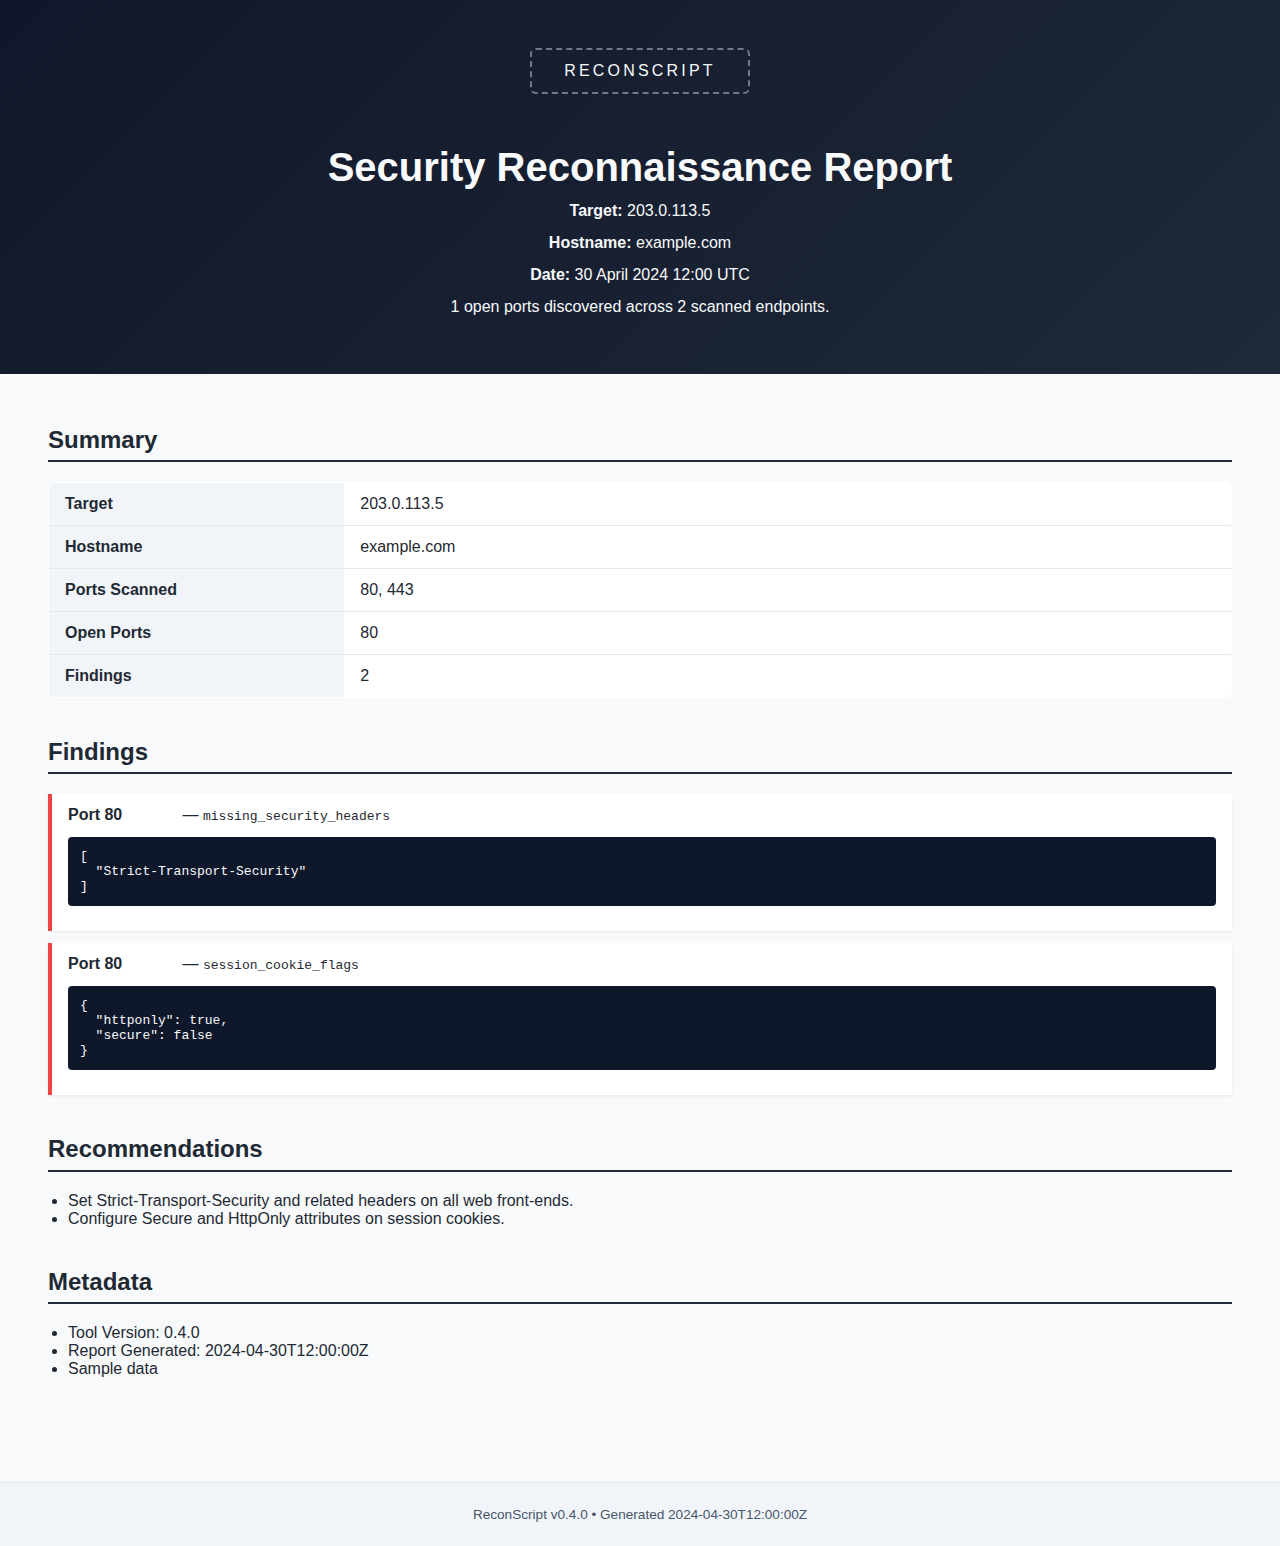
<file: examples/sample_report.html>
<!DOCTYPE html>
<html lang="en">
<head>
  <meta charset="utf-8">
  <title>ReconScript Report — 203.0.113.5</title>
  <style>
    :root {
      color-scheme: light dark;
      font-family: 'Liberation Sans', Arial, sans-serif;
    }
    body {
      margin: 0;
      padding: 0;
      background: #f8f9fb;
      color: #1f2933;
    }
    header.cover {
      background: linear-gradient(135deg, #10172a, #1f2937);
      color: #f8fafc;
      padding: 48px;
      text-align: center;
      page-break-after: always;
    }
    header.cover h1 {
      margin-bottom: 0.5rem;
      font-size: 2.5rem;
    }
    header.cover .logo-placeholder {
      border: 2px dashed rgba(255, 255, 255, 0.4);
      display: inline-block;
      padding: 12px 32px;
      border-radius: 6px;
      margin-bottom: 24px;
      letter-spacing: 0.2rem;
      text-transform: uppercase;
    }
    header.cover p {
      margin: 0.4rem auto;
      max-width: 720px;
      line-height: 1.6;
    }
    main {
      padding: 32px 48px 64px;
    }
    section {
      margin-bottom: 40px;
    }
    h2 {
      border-bottom: 2px solid #1f2937;
      padding-bottom: 0.4rem;
    }
    table.summary {
      width: 100%;
      border-collapse: collapse;
      margin-top: 16px;
      background: #ffffff;
      border: 1px solid #cbd5f5;
      border-radius: 6px;
      overflow: hidden;
    }
    table.summary th,
    table.summary td {
      padding: 12px 16px;
      text-align: left;
      border-bottom: 1px solid #e2e8f0;
    }
    table.summary th {
      width: 25%;
      background: #f1f5f9;
      font-weight: 600;
    }
    ul.findings {
      list-style: none;
      padding-left: 0;
    }
    ul.findings li {
      background: #ffffff;
      border-left: 4px solid #ef4444;
      padding: 12px 16px;
      margin-bottom: 12px;
      box-shadow: 0 1px 2px rgba(15, 23, 42, 0.08);
    }
    ul.findings li strong {
      display: inline-block;
      min-width: 110px;
    }
    ul.findings li pre {
      background: #0f172a;
      color: #f8fafc;
      padding: 12px;
      overflow-x: auto;
      border-radius: 4px;
    }
    ul {
      padding-left: 20px;
    }
    footer {
      text-align: center;
      padding: 24px;
      font-size: 0.85rem;
      color: #475569;
      border-top: 1px solid #e2e8f0;
      background: #f1f5f9;
    }
  </style>
</head>
<body>
  <header class="cover">
    <div class="logo-placeholder">ReconScript</div>
    <h1>Security Reconnaissance Report</h1>
    <p><strong>Target:</strong> 203.0.113.5</p>
    <p><strong>Hostname:</strong> example.com</p>
    <p><strong>Date:</strong> 30 April 2024 12:00 UTC</p>
    <p>1 open ports discovered across 2 scanned endpoints.</p>
  </header>
  <main>
    <section id="summary">
      <h2>Summary</h2>
      <table class="summary">
        <tbody>
          <tr><th>Target</th><td>203.0.113.5</td></tr>
<tr><th>Hostname</th><td>example.com</td></tr>
<tr><th>Ports Scanned</th><td>80, 443</td></tr>
<tr><th>Open Ports</th><td>80</td></tr>
<tr><th>Findings</th><td>2</td></tr>
        </tbody>
      </table>
    </section>
    <section id="findings">
      <h2>Findings</h2>
      <ul class="findings">
<li>
              <strong>Port 80</strong> — <code>missing_security_headers</code>
              <pre>[
  &quot;Strict-Transport-Security&quot;
]</pre>
            </li>
<li>
              <strong>Port 80</strong> — <code>session_cookie_flags</code>
              <pre>{
  &quot;httponly&quot;: true,
  &quot;secure&quot;: false
}</pre>
            </li>
</ul>
    </section>
    <section id="recommendations">
      <h2>Recommendations</h2>
      <ul>
  <li>Set Strict-Transport-Security and related headers on all web front-ends.</li>
  <li>Configure Secure and HttpOnly attributes on session cookies.</li>
</ul>
    </section>
    <section id="metadata">
      <h2>Metadata</h2>
      <ul class="metadata">
  <li>Tool Version: 0.4.0</li>
  <li>Report Generated: 2024-04-30T12:00:00Z</li>
  <li>Sample data</li>
</ul>
    </section>
  </main>
  <footer>
    ReconScript v0.4.0 • Generated 2024-04-30T12:00:00Z
  </footer>
</body>
</html>
</file>
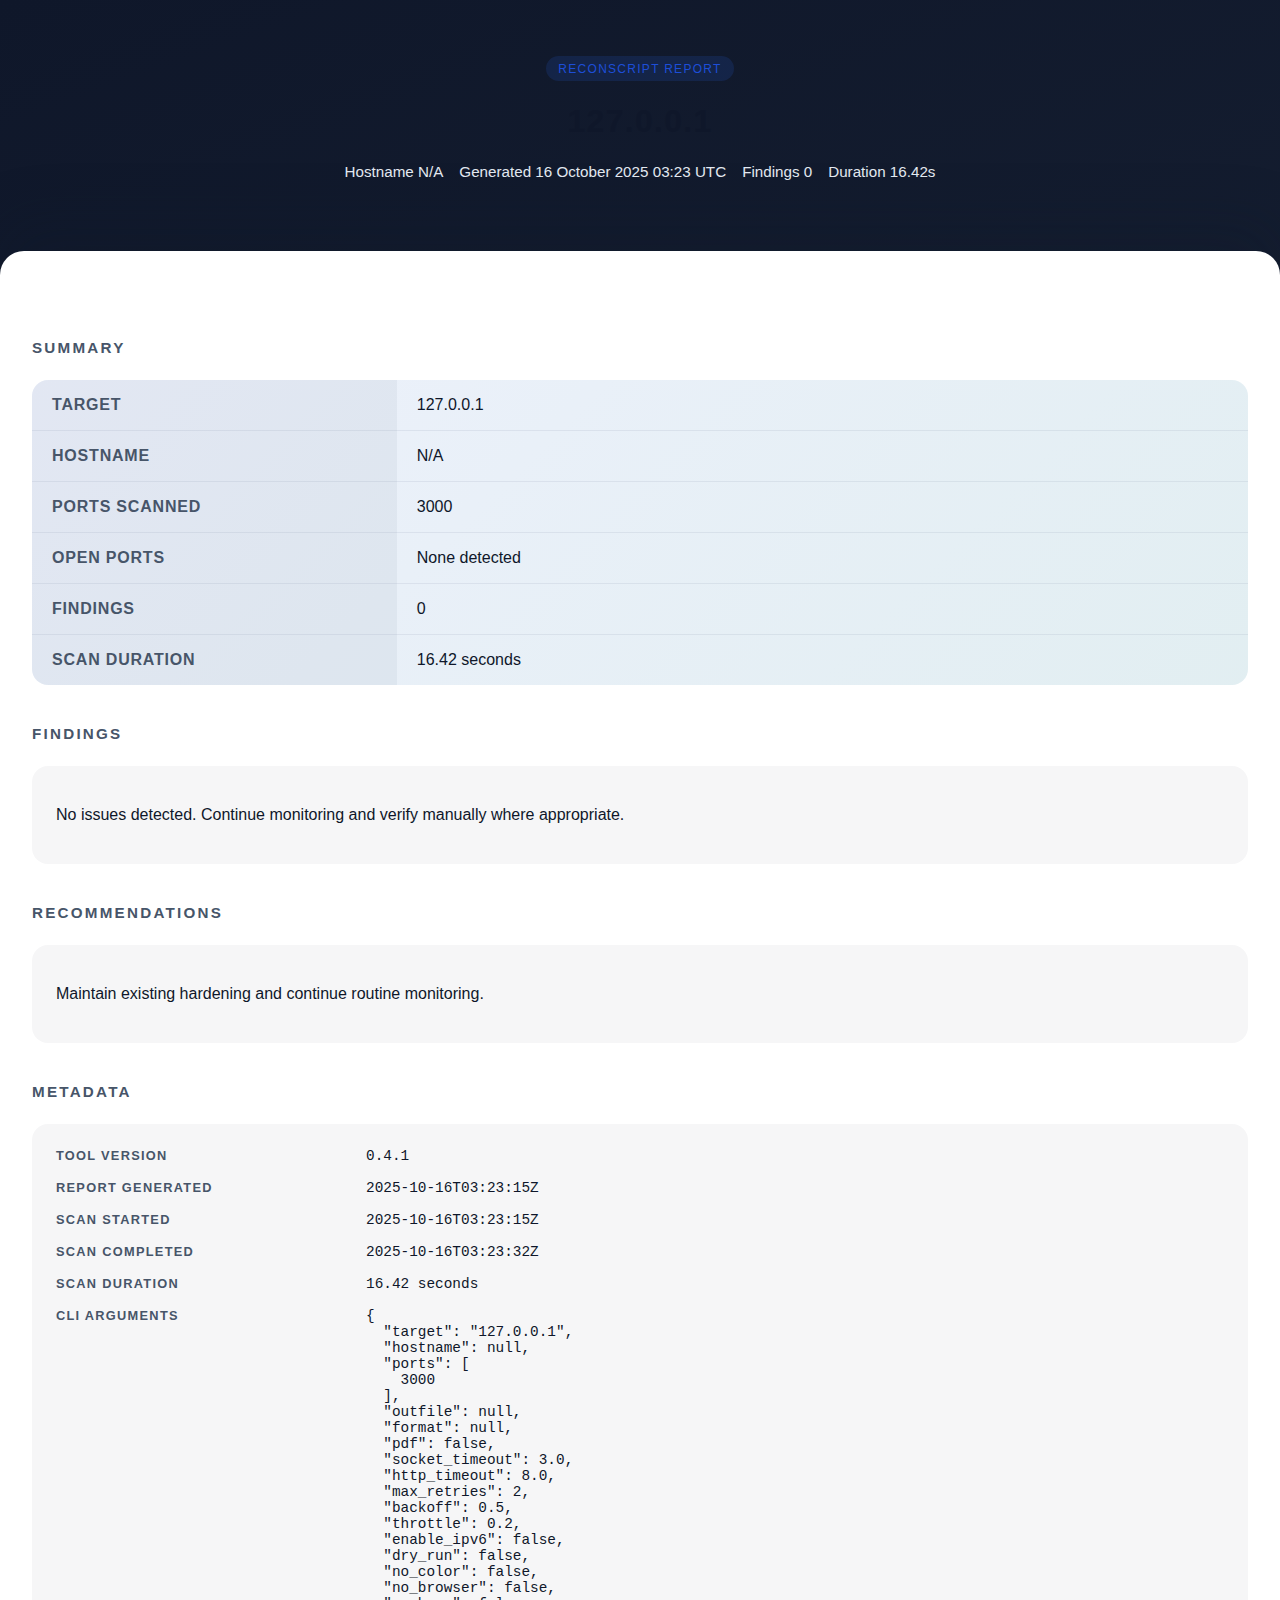
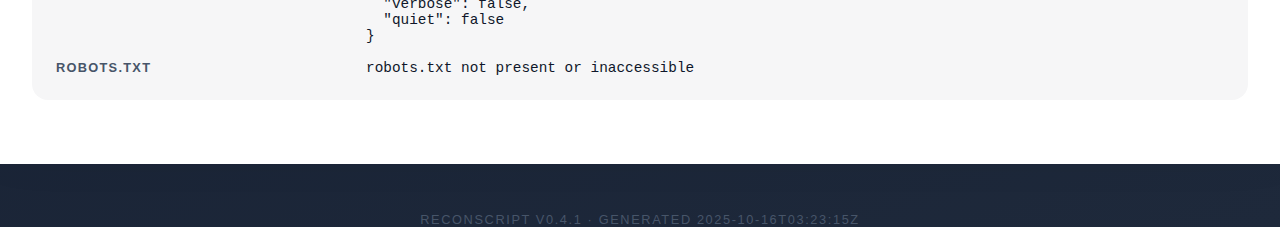
<file: results/127-0-0-1-20251016-032315.html>
<!DOCTYPE html>
<html lang="en">
  <head>
    <meta charset="utf-8" />
    <meta name="viewport" content="width=device-width, initial-scale=1" />
    <title>ReconScript Report — 127.0.0.1</title>
    <style>
      :root {
        color-scheme: light dark;
        --bg: #0f172a;
        --card: #ffffff;
        --text: #0f172a;
        --muted: #475569;
        --accent: #1d4ed8;
      }
      @media (prefers-color-scheme: dark) {
        :root {
          --bg: #020617;
          --card: #0b1220;
          --text: #f8fafc;
          --muted: #cbd5f5;
        }
      }
      body {
        margin: 0;
        font-family: 'Segoe UI', 'Inter', 'Helvetica Neue', Arial, sans-serif;
        background: linear-gradient(160deg, #0f172a, #1e293b);
        color: var(--text);
      }
      header {
        padding: 3.5rem 2rem;
        text-align: center;
      }
      header h1 {
        margin-bottom: 0.5rem;
        font-weight: 600;
        letter-spacing: 0.08rem;
        text-transform: uppercase;
      }
      header .meta {
        color: #e2e8f0;
        display: inline-flex;
        flex-wrap: wrap;
        gap: 1rem;
        justify-content: center;
        font-size: 0.95rem;
      }
      main {
        background: var(--card);
        border-radius: 24px 24px 0 0;
        padding: 3rem 2rem 4rem;
        box-shadow: 0 -30px 60px rgba(15, 23, 42, 0.2);
      }
      h2 {
        margin-top: 2.5rem;
        text-transform: uppercase;
        letter-spacing: 0.14rem;
        font-size: 0.95rem;
        color: var(--muted);
      }
      table.summary {
        width: 100%;
        border-collapse: collapse;
        margin-top: 1.5rem;
        background: linear-gradient(135deg, rgba(29,78,216,0.08), rgba(14,116,144,0.12));
        border-radius: 1rem;
        overflow: hidden;
      }
      table.summary th,
      table.summary td {
        padding: 1rem 1.25rem;
      }
      table.summary th {
        text-align: left;
        width: 30%;
        font-weight: 600;
        color: var(--muted);
        letter-spacing: 0.05rem;
        text-transform: uppercase;
        background: rgba(148, 163, 184, 0.12);
      }
      table.summary tr + tr td,
      table.summary tr + tr th {
        border-top: 1px solid rgba(148, 163, 184, 0.18);
      }
      .badge {
        display: inline-flex;
        align-items: center;
        padding: 0.35rem 0.75rem;
        font-size: 0.75rem;
        border-radius: 999px;
        text-transform: uppercase;
        letter-spacing: 0.08rem;
        background: rgba(37, 99, 235, 0.15);
        color: #1d4ed8;
      }
      .panel {
        margin-top: 1.5rem;
        border-radius: 1rem;
        padding: 1.5rem;
        background: rgba(15, 23, 42, 0.04);
      }
      .panel ul {
        margin: 0;
        padding-left: 1.2rem;
      }
      .panel li {
        margin-bottom: 0.85rem;
        line-height: 1.5;
      }
      .text-muted {
        color: var(--muted);
      }
      .finding {
        border-left: 4px solid rgba(248, 113, 113, 0.65);
        padding-left: 1rem;
        margin-bottom: 1.25rem;
        background: rgba(254, 226, 226, 0.5);
        border-radius: 0.75rem;
        padding-top: 1rem;
        padding-bottom: 1rem;
      }
      .finding code {
        background: rgba(15, 23, 42, 0.08);
        padding: 0.2rem 0.4rem;
        border-radius: 0.35rem;
      }
      .finding pre {
        background: rgba(15, 23, 42, 0.92);
        color: #e0f2fe;
        padding: 0.85rem 1rem;
        border-radius: 0.75rem;
        overflow-x: auto;
        font-size: 0.85rem;
      }
      dl.meta {
        display: grid;
        grid-template-columns: minmax(160px, 1fr) 3fr;
        gap: 1rem 1.5rem;
        margin: 0;
      }
      dl.meta dt {
        font-weight: 600;
        color: var(--muted);
        text-transform: uppercase;
        font-size: 0.8rem;
        letter-spacing: 0.08rem;
      }
      dl.meta dd {
        margin: 0;
        white-space: pre-wrap;
        font-family: 'Fira Code', 'SFMono-Regular', Menlo, Monaco, Consolas, monospace;
        font-size: 0.9rem;
      }
      footer {
        margin-top: 3rem;
        text-align: center;
        color: var(--muted);
        font-size: 0.8rem;
        letter-spacing: 0.1rem;
        text-transform: uppercase;
      }
    </style>
  </head>
  <body>
    <header>
      <span class="badge">ReconScript Report</span>
      <h1>127.0.0.1</h1>
      <p class="meta">
        <span>Hostname N/A</span>
        <span>Generated 16 October 2025 03:23 UTC</span>
        <span>Findings 0</span>
        <span>Duration 16.42s</span>
      </p>
    </header>
    <main>
      <section id="summary">
        <h2>Summary</h2>
        <table class="summary">
          <tbody>
            
              <tr>
                <th scope="row">Target</th>
                <td>127.0.0.1</td>
              </tr>
            
              <tr>
                <th scope="row">Hostname</th>
                <td>N/A</td>
              </tr>
            
              <tr>
                <th scope="row">Ports Scanned</th>
                <td>3000</td>
              </tr>
            
              <tr>
                <th scope="row">Open Ports</th>
                <td>None detected</td>
              </tr>
            
              <tr>
                <th scope="row">Findings</th>
                <td>0</td>
              </tr>
            
              <tr>
                <th scope="row">Scan Duration</th>
                <td>16.42 seconds</td>
              </tr>
            
          </tbody>
        </table>
      </section>

      <section id="findings">
        <h2>Findings</h2>
        
          <div class="panel">
            <p>No issues detected. Continue monitoring and verify manually where appropriate.</p>
          </div>
        
      </section>

      <section id="recommendations">
        <h2>Recommendations</h2>
        <div class="panel">
          
            <p>Maintain existing hardening and continue routine monitoring.</p>
          
        </div>
      </section>

      <section id="metadata">
        <h2>Metadata</h2>
        <div class="panel">
          <dl class="meta">
            
              <dt>Tool Version</dt>
              <dd>0.4.1</dd>
            
              <dt>Report Generated</dt>
              <dd>2025-10-16T03:23:15Z</dd>
            
              <dt>Scan Started</dt>
              <dd>2025-10-16T03:23:15Z</dd>
            
              <dt>Scan Completed</dt>
              <dd>2025-10-16T03:23:32Z</dd>
            
              <dt>Scan Duration</dt>
              <dd>16.42 seconds</dd>
            
              <dt>CLI Arguments</dt>
              <dd>{
  &#34;target&#34;: &#34;127.0.0.1&#34;,
  &#34;hostname&#34;: null,
  &#34;ports&#34;: [
    3000
  ],
  &#34;outfile&#34;: null,
  &#34;format&#34;: null,
  &#34;pdf&#34;: false,
  &#34;socket_timeout&#34;: 3.0,
  &#34;http_timeout&#34;: 8.0,
  &#34;max_retries&#34;: 2,
  &#34;backoff&#34;: 0.5,
  &#34;throttle&#34;: 0.2,
  &#34;enable_ipv6&#34;: false,
  &#34;dry_run&#34;: false,
  &#34;no_color&#34;: false,
  &#34;no_browser&#34;: false,
  &#34;verbose&#34;: false,
  &#34;quiet&#34;: false
}</dd>
            
              <dt>robots.txt</dt>
              <dd>robots.txt not present or inaccessible</dd>
            
          </dl>
        </div>
      </section>
    </main>
    <footer>
      ReconScript v0.4.1 · Generated 2025-10-16T03:23:15Z
    </footer>
  </body>
</html>
</file>
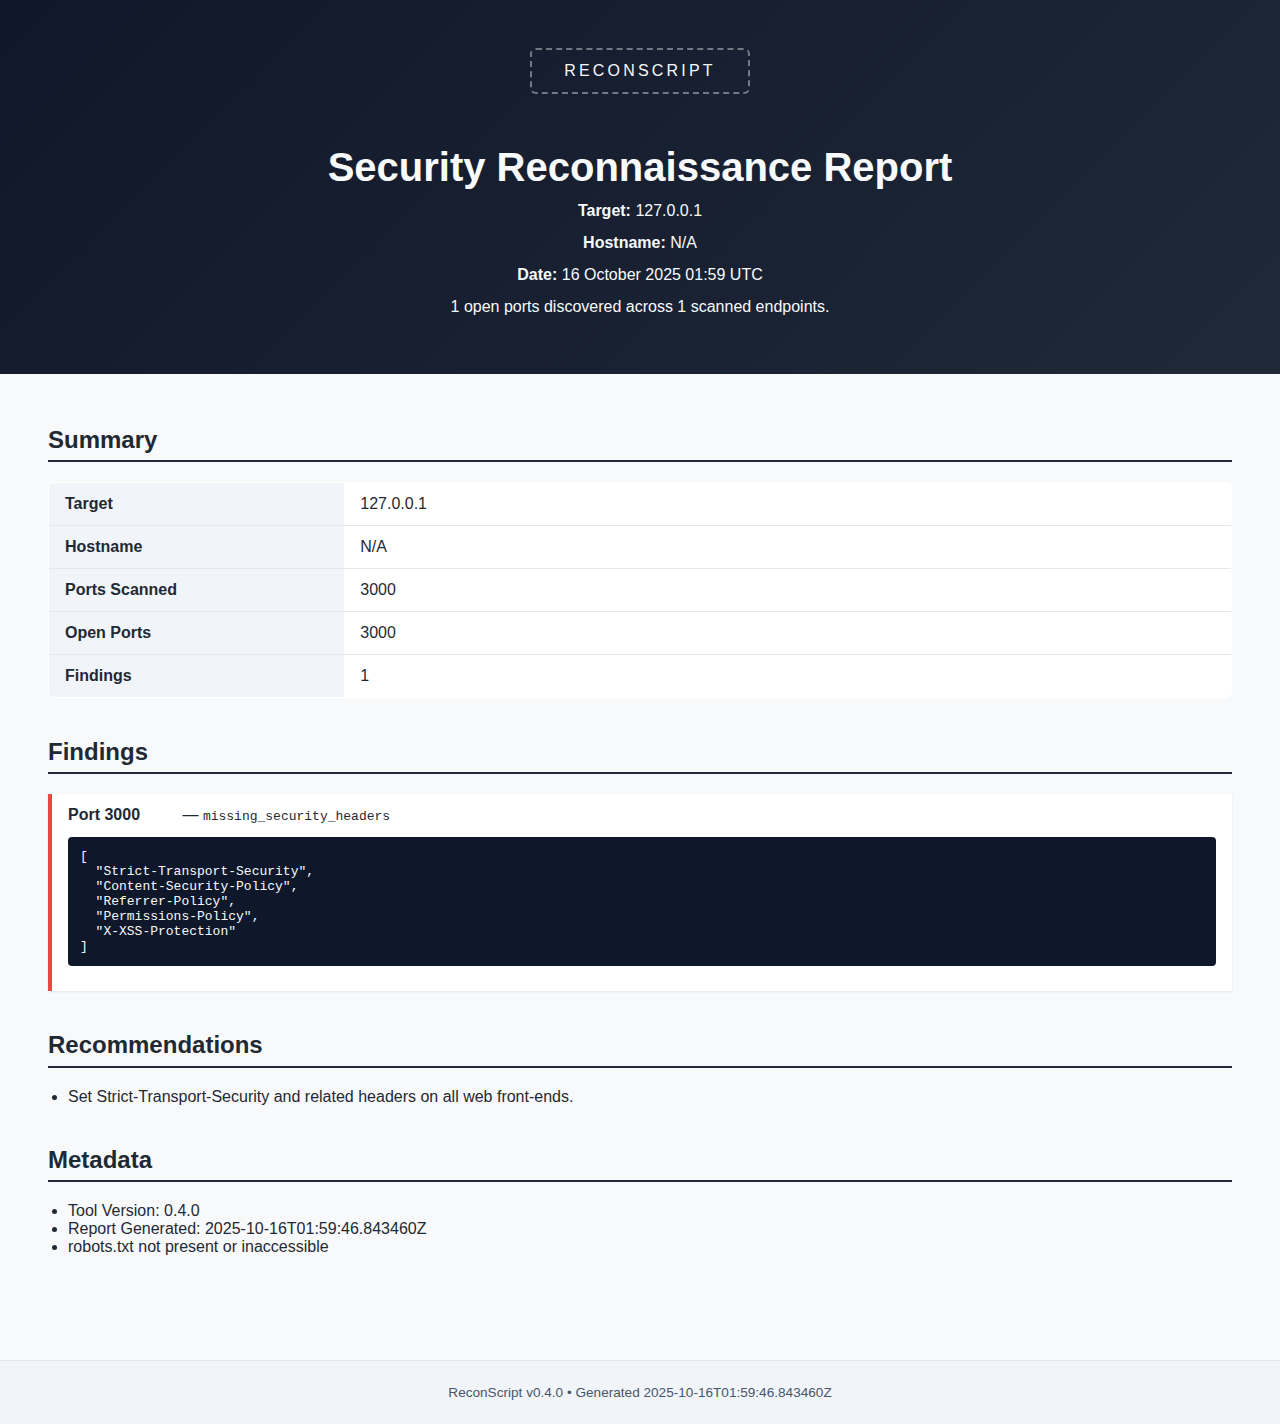
<file: results/juice.html>
<!DOCTYPE html>
<html lang="en">
<head>
  <meta charset="utf-8">
  <title>ReconScript Report — 127.0.0.1</title>
  <style>
    :root {
      color-scheme: light dark;
      font-family: 'Liberation Sans', Arial, sans-serif;
    }
    body {
      margin: 0;
      padding: 0;
      background: #f8f9fb;
      color: #1f2933;
    }
    header.cover {
      background: linear-gradient(135deg, #10172a, #1f2937);
      color: #f8fafc;
      padding: 48px;
      text-align: center;
      page-break-after: always;
    }
    header.cover h1 {
      margin-bottom: 0.5rem;
      font-size: 2.5rem;
    }
    header.cover .logo-placeholder {
      border: 2px dashed rgba(255, 255, 255, 0.4);
      display: inline-block;
      padding: 12px 32px;
      border-radius: 6px;
      margin-bottom: 24px;
      letter-spacing: 0.2rem;
      text-transform: uppercase;
    }
    header.cover p {
      margin: 0.4rem auto;
      max-width: 720px;
      line-height: 1.6;
    }
    main {
      padding: 32px 48px 64px;
    }
    section {
      margin-bottom: 40px;
    }
    h2 {
      border-bottom: 2px solid #1f2937;
      padding-bottom: 0.4rem;
    }
    table.summary {
      width: 100%;
      border-collapse: collapse;
      margin-top: 16px;
      background: #ffffff;
      border: 1px solid #cbd5f5;
      border-radius: 6px;
      overflow: hidden;
    }
    table.summary th,
    table.summary td {
      padding: 12px 16px;
      text-align: left;
      border-bottom: 1px solid #e2e8f0;
    }
    table.summary th {
      width: 25%;
      background: #f1f5f9;
      font-weight: 600;
    }
    ul.findings {
      list-style: none;
      padding-left: 0;
    }
    ul.findings li {
      background: #ffffff;
      border-left: 4px solid #ef4444;
      padding: 12px 16px;
      margin-bottom: 12px;
      box-shadow: 0 1px 2px rgba(15, 23, 42, 0.08);
    }
    ul.findings li strong {
      display: inline-block;
      min-width: 110px;
    }
    ul.findings li pre {
      background: #0f172a;
      color: #f8fafc;
      padding: 12px;
      overflow-x: auto;
      border-radius: 4px;
    }
    ul {
      padding-left: 20px;
    }
    footer {
      text-align: center;
      padding: 24px;
      font-size: 0.85rem;
      color: #475569;
      border-top: 1px solid #e2e8f0;
      background: #f1f5f9;
    }
  </style>
</head>
<body>
  <header class="cover">
    <div class="logo-placeholder">ReconScript</div>
    <h1>Security Reconnaissance Report</h1>
    <p><strong>Target:</strong> 127.0.0.1</p>
    <p><strong>Hostname:</strong> N/A</p>
    <p><strong>Date:</strong> 16 October 2025 01:59 UTC</p>
    <p>1 open ports discovered across 1 scanned endpoints.</p>
  </header>
  <main>
    <section id="summary">
      <h2>Summary</h2>
      <table class="summary">
        <tbody>
          <tr><th>Target</th><td>127.0.0.1</td></tr>
<tr><th>Hostname</th><td>N/A</td></tr>
<tr><th>Ports Scanned</th><td>3000</td></tr>
<tr><th>Open Ports</th><td>3000</td></tr>
<tr><th>Findings</th><td>1</td></tr>
        </tbody>
      </table>
    </section>
    <section id="findings">
      <h2>Findings</h2>
      <ul class="findings">
<li>
              <strong>Port 3000</strong> — <code>missing_security_headers</code>
              <pre>[
  &quot;Strict-Transport-Security&quot;,
  &quot;Content-Security-Policy&quot;,
  &quot;Referrer-Policy&quot;,
  &quot;Permissions-Policy&quot;,
  &quot;X-XSS-Protection&quot;
]</pre>
            </li>
</ul>
    </section>
    <section id="recommendations">
      <h2>Recommendations</h2>
      <ul>
  <li>Set Strict-Transport-Security and related headers on all web front-ends.</li>
</ul>
    </section>
    <section id="metadata">
      <h2>Metadata</h2>
      <ul class="metadata">
  <li>Tool Version: 0.4.0</li>
  <li>Report Generated: 2025-10-16T01:59:46.843460Z</li>
  <li>robots.txt not present or inaccessible</li>
</ul>
    </section>
  </main>
  <footer>
    ReconScript v0.4.0 • Generated 2025-10-16T01:59:46.843460Z
  </footer>
</body>
</html>
</file>
